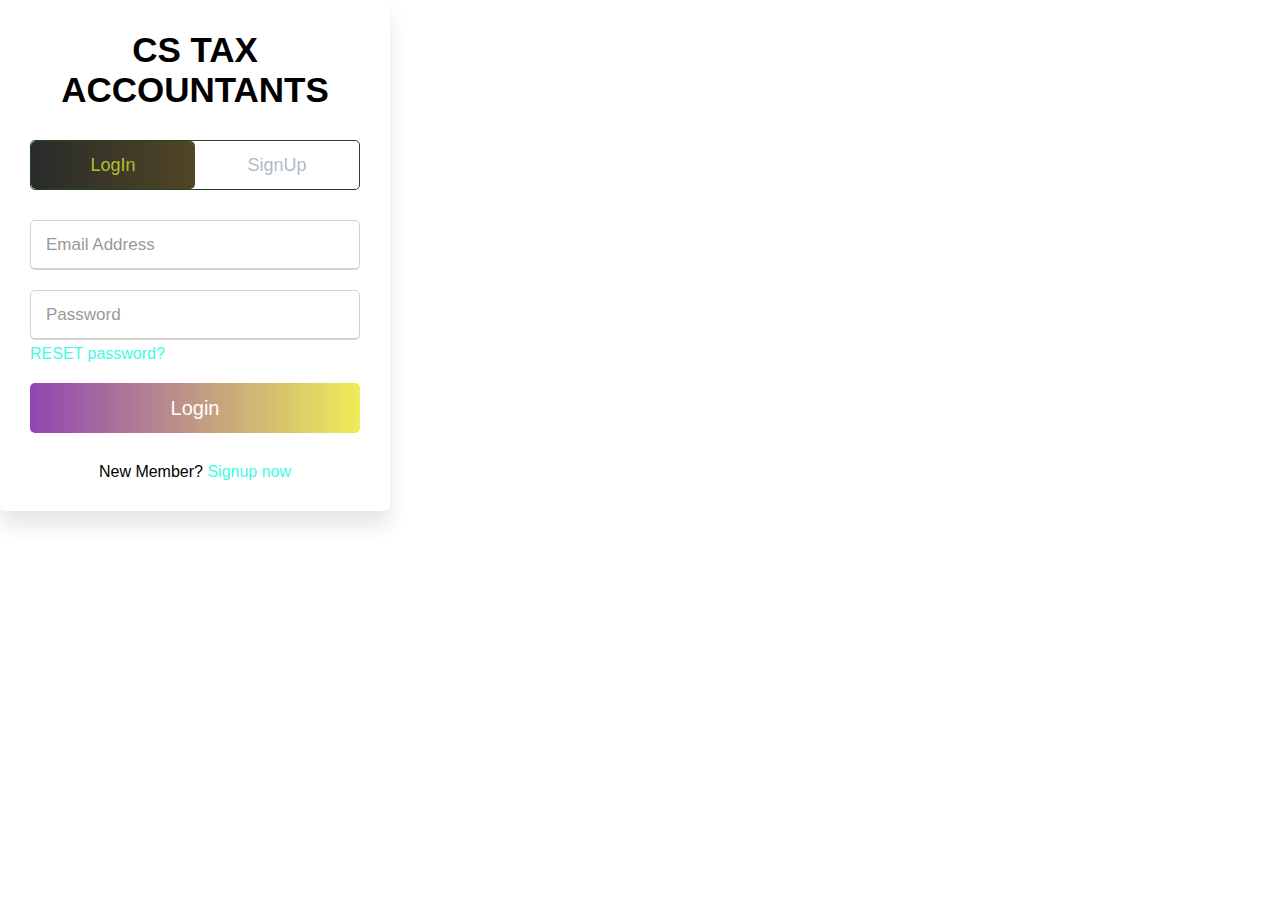
<file: login.html>
<!DOCTYPE html>
<html>
<head>
  <meta charset="utf-8">
  <!--  <script src="https://cdn.jsdelivr.net/npm/vue@2.6.14/dist/vue.js"></script> -->
  <link rel="stylesheet" type="text/css" href="login.css">
  <link rel="preconnect" href="https://fonts.googleapis.com">
  <link rel="preconnect" href="https://fonts.gstatic.com" crossorigin>
  <link href="https://fonts.googleapis.com/css2?family=Prompt:wght@300&display=swap" rel="stylesheet">
</head>
<body>
  <!-- <template> -->
    <div class="wrapper">
      <div class="title-text">
        <div class="title login">CS TAX ACCOUNTANTS</div>
        <div class="title signup">Signup</div>
      </div>
      <div class="form-container">
        <div class="slide1-controls">
          <input type="radio" name="slide1" id="login" checked />
          <input type="radio" name="slide1" id="signup" />
          <label for="login" class="slide1 login">LogIn</label>
          <label for="signup" class="slide1 signup">SignUp</label>
          <div class="slide1r-tab"></div>
        </div>
        <div class="form-inner">
          <form action="#" class="login">
            <div class="field">
              <input type="text" placeholder="Email Address" required />
            </div>
            <div class="field">
              <input type="password" placeholder="Password" required />
            </div>
            <div class="pass-link">
              <a href="#">RESET password?</a>
            </div>
            <div class="field btn-form">
              <div class="btn-layer"></div>
              <input type="submit" value="Login" />
            </div>
            <div class="signup-link">
              New Member?
              <a href>Signup now</a>
            </div>
          </form>
          <form action="#" class="signup">
            <div class="field">
              <input type="text" placeholder="Email Address" required />
            </div>
            <div class="field">
              <input type="password" placeholder="Password" required />
            </div>
            <div class="field">
              <input type="password" placeholder="Confirm password" required />
            </div>
            <div class="field btn-form">
              <div class="btn-layer"></div>
              <input type="submit" value="Signup" />
            </div>
          </form>
        </div>
      </div>
    </div>
  <!-- </template> -->
  <script type="text/javascript" src="login.js"></script>
</body>
</html>
</file>
<file: login.css>
.modal-overlay {
    position: absolute;
    top: 0;
    left: 0;
    right: 0;
    bottom: 0;
    z-index: 98;
    background-color: rgba(141, 217, 130, 0.363);
  }

.modal {
  position: fixed;
  top: 65%;
  left: 70%;
  transform: translate(-55%, -55%);
  z-index: 99;
  background-color: #fff;
}

.fade-enter-active,
.fade-leave-active {
  transition: opacity 0.3s;
}

.fade-enter,
.fade-leave-to {
  opacity: 0;
}

.slide1-enter-active,
.slide1-leave-active {
  transition: transform 0.5s;
}

.slide1-enter,
.slide1-leave-to {
  transform: translateY(-55%) translateX(100vw);
}

@import url("https://fonts.googleapis.com/css?family=Poppins:400,500,600,700&display=swap");
  * {
    margin: 0;
    padding: 0;
    box-sizing: border-box;
    font-family: "Poppins", sans-serif;
  }
  .wrapper {
    overflow: hidden;
    max-width: 390px;
    background: #fff;
    padding: 30px;
    border-radius: 5px;
    box-shadow: 0px 15px 20px rgba(0, 0, 0, 0.1);
  }
  .wrapper .title-text {
    display: flex;
    width: 200%;
  }
  .wrapper .title {
    width: 50%;
    font-size: 35px;
    font-weight: 600;
    text-align: center;
    transition: all 0.6s cubic-bezier(0.68, -0.55, 0.265, 1.55);
  }
  .wrapper .slide1-controls {
    position: relative;
    display: flex;
    height: 50px;
    width: 100%;
    overflow: hidden;
    margin: 30px 0 10px 0;
    justify-content: space-between;
    border: 1px solid rgb(34, 70, 30);
    border-radius: 5px;
  }
  .slide1-controls .slide1 {
    height: 100%;
    width: 100%;
    color: rgb(178, 190, 50);
    font-size: 18px;
    font-weight: 500;
    text-align: center;
    line-height: 48px;
    cursor: pointer;
    z-index: 1;
    transition: all 0.6s ease;
  }
  .slide1-controls label.signup {
    color: rgb(175, 44, 44);
  }
  .slide1-controls .slide1r-tab {
    position: absolute;
    height: 100%;
    width: 50%;
    left: 0;
    z-index: 0;
    border-radius: 5px;
    background: -webkit-linear-gradient(left, #282b2b, #514624);
    transition: all 0.6s cubic-bezier(0.68, -0.55, 0.265, 1.55);
  }
  input[type="radio"] {
    display: none;
  }
  #signup:checked ~ .slide1r-tab {
    left: 50%;
  }
  #signup:checked ~ label.signup {
    color: rgb(99, 51, 51);
    cursor: default;
    user-select: none;
  }
  #signup:checked ~ label.login {
    color: rgba(45, 79, 103, 0.404);
  }
  #login:checked ~ label.signup {
    color: rgba(45, 79, 103, 0.404);
  }
  #login:checked ~ label.login {
    cursor: default;
    user-select: none;
  }
  .wrapper .form-container {
    width: 100%;
    overflow: hidden;
  }
  .form-container .form-inner {
    display: flex;
    width: 200%;
  }
  .form-container .form-inner form {
    width: 50%;
    transition: all 0.6s cubic-bezier(0.68, -0.55, 0.265, 1.55);
  }
  .form-inner form .field {
    height: 50px;
    width: 100%;
    margin-top: 20px;
  }
  .form-inner form .field input {
    height: 100%;
    width: 100%;
    outline: none;
    padding-left: 15px;
    border-radius: 5px;
    border: 1px solid lightgrey;
    border-bottom-width: 2px;
    font-size: 17px;
    transition: all 0.3s ease;
  }
  .form-inner form .field input:focus {
    border-color: #fc83bb;
   
  }
  .form-inner form .field input::placeholder {
    color: #999;
    transition: all 0.3s ease;
  }
  form .field input:focus::placeholder {
    color: #b3b3b3;
  }
  .form-inner form .pass-link {
    margin-top: 5px;
  }
  .form-inner form .signup-link {
    text-align: center;
    margin-top: 30px;
  }
  .form-inner form .pass-link a,
  .form-inner form .signup-link a {
    color: #42fae4;
    text-decoration: none;
  }
  .form-inner form .pass-link a:hover,
  .form-inner form .signup-link a:hover {
    text-decoration: underline;
  }
  form .btn-form {
    height: 50px;
    width: 100%;
    border-radius: 5px;
    position: relative;
    overflow: hidden;
  }
  form .btn-form .btn-layer {
    height: 100%;
    width: 300%;
    position: absolute;
    left: -100%;
    background: -webkit-linear-gradient(
      right,
      #808e90,
      #eeec58,
      #9145b2,
      #4298fa
    );
    border-radius: 5px;
    transition: all 0.4s ease;
  }
  form .btn-form:hover .btn-layer {
    left: 0;
  }
  form .btn-form input[type="submit"] {
    height: 100%;
    width: 100%;
    z-index: 1;
    position: relative;
    background: none;
    border: none;
    color: #fff;
    padding-left: 0;
    border-radius: 5px;
    font-size: 20px;
    font-weight: 500;
    cursor: pointer;
  }

  .btn-close {
    padding: 10px;
    position: absolute;
    top: 0;
    right: 0;
    background-color: white;
    border: none;
    -border-radius: 50%;
  }
</file>
